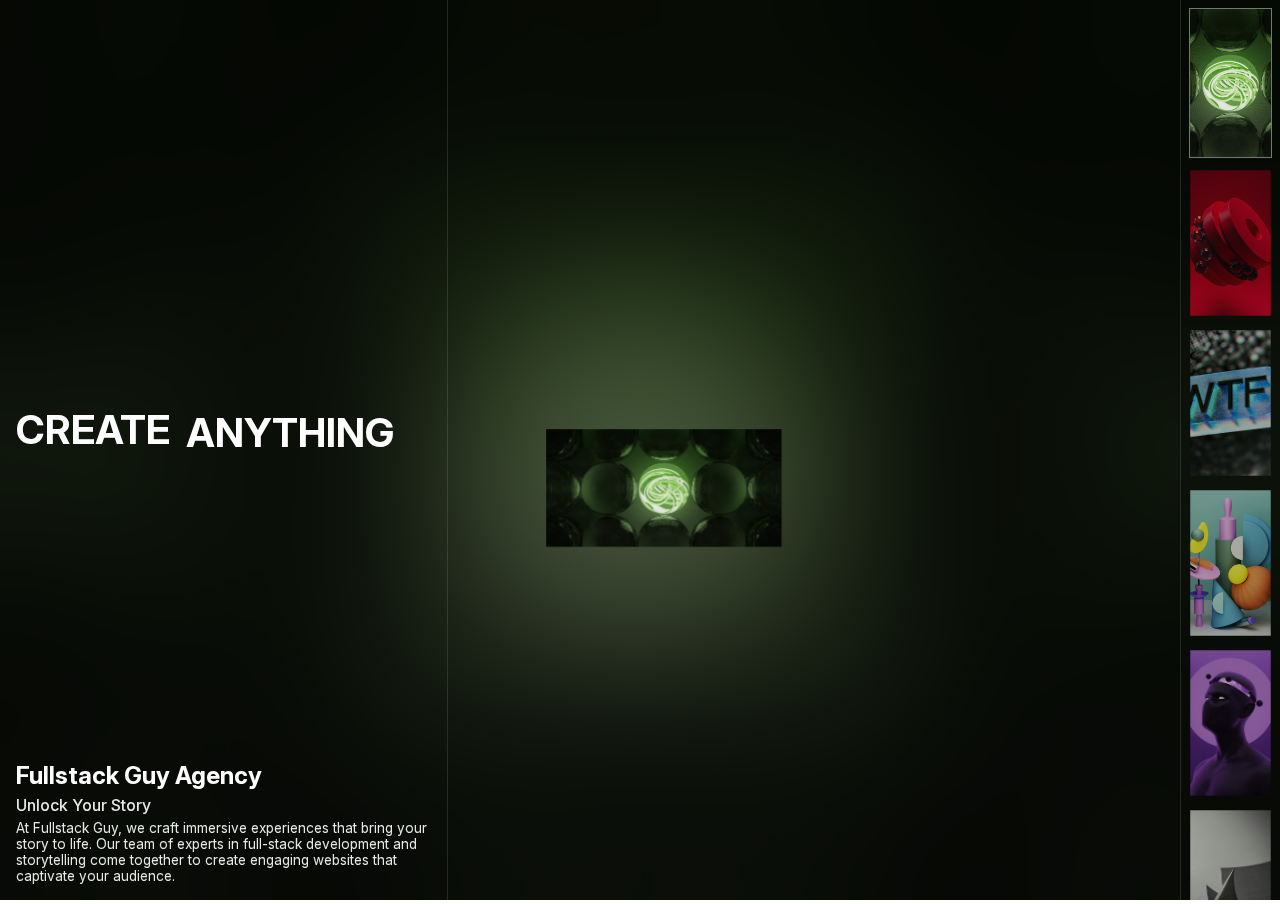
<file: index.html>
<!DOCTYPE html>
<html lang="en">
  <head>
    <meta charset="UTF-8" />
    <meta name="viewport" content="width=device-width, initial-scale=1.0" />
    <title>Smooth Gallery</title>
    <link rel="stylesheet" href="style.css" />
  </head>
  <body>
    <main>
      <section class="overlay">
        <div class="blury"></div>
        <div class="img">
          <img src="./public/img1.jpg" alt="" />
        </div>
      </section>
      <section class="about-section">
        <div class="copywright">
          <h1>create</h1>
          <div class="hover-spedo">
            <div class="spedo">
              <h1>anything</h1>
              <h1>anything</h1>
              <h1>anything</h1>
              <h1>anything</h1>
              <h1>anything</h1>
              <h1>anything</h1>
              <h1>anything</h1>
              <h1>anything</h1>
              <h1>anything</h1>
              <h1>anything</h1>
              <h1>anything</h1>
            </div>
          </div>
        </div>
        <div class="about-text">
          <h2>Fullstack Guy Agency</h2>
          <p>Unlock Your Story</p>
          <p>
            At Fullstack Guy, we craft immersive experiences that bring your
            story to life. Our team of experts in full-stack development and
            storytelling come together to create engaging websites that
            captivate your audience.
          </p>
        </div>
      </section>
      <section class="info-section">
        <div class="heading">
        </div>
        <div class="para">
        </div>
        <div class="credits">
        </div>
        <div class="info-img">
          <!-- <img src="./public/img1.jpg" alt="" srcset=""> -->
        </div>
      </section>
      <section class="gallery-section">
      </section>
      <section class="gallery-section-mobile">
        <div class="img">
          <img src="./public/img2.jpg" alt="">
        </div>
        <div class="img">
          <img src="./public/img2.jpg" alt="">
        </div>
        <div class="img">
          <img src="./public/img2.jpg" alt="">
        </div>
        <div class="img">
          <img src="./public/img2.jpg" alt="">
        </div>
        <div class="img">
          <img src="./public/img2.jpg" alt="">
        </div>
        <div class="img">
          <img src="./public/img2.jpg" alt="">
        </div>
      </section>
    </main>
    <!-- Scroll Trigeer -->
    <script src="./modules/ScrollTrigger.js"></script>
    <!-- integrity="sha512-onMTRKJBKz8M1TnqqDuGBlowlH0ohFzMXYRNebz+yOcc5TQr/zAKsthzhuv0hiyUKEiQEQXEynnXCvNTOk50dg==" crossorigin="anonymous" referrerpolicy="no-referrer" -->
    <!-- integrity="sha512-7eHRwcbYkK4d9g/6tD/mhkf++eoTHwpNM9woBxtPUBWm67zeAfFC+HrdoE2GanKeocly/VxeLvIqwvCdk7qScg==" crossorigin="anonymous" referrerpolicy="no-referrer" -->
    <!-- gsap  -->
    <script src="./modules/Gsap.js"></script>
    <!-- lenis -->
    <script src="./modules/Lenis.js"></script>
    <!-- main js file  -->

    <script type="module" src="./script.js"></script>
  </body>
</html>
</file>
<file: style.css>
* {
  padding: 0;
  margin: 0;
  box-sizing: border-box;
}
html,
body {
  width: 100%;
}

html {
  overflow: hidden;
  height: 100%;
}

body {
  height: 100%;
  overflow: auto;
}

@font-face {
  font-family: "inter";
  src: url(./public/fonts/InterVariable.ttf);
}

::-webkit-scrollbar {
  display: none;
}

main {
  height: 100vh;
  width: 100%;
}

main {
  display: flex;
  justify-content: flex-start;
  align-items: center;
  * {
    z-index: 5;
    position: relative;
    color: white;
  }
  .overlay {
    user-select: none;
    z-index: 2;
    .img {
      filter: brightness(20%);
      z-index: 2;
      img {
        user-select: none;
        pointer-events: none;
        object-position: cetner center;
      }
    }
  }
}

img {
  width: 100%;
  height: 100%;
  object-fit: cover;
}

.overlay {
  z-index: 2;
  width: 100%;
  height: 100%;
  position: absolute;
  top: 0;
  left: 0;
  .blury {
    width: 100%;
    height: 100%;
    position: absolute;
    top: 0;
    left: 0;
    backdrop-filter: blur(80px);
  }
  .img {
    width: 100%;
    height: 100%;
  }
}
.about-section {
  width: 35%;
  height: 100%;
  border-right: 1.4px solid #b9b9b929;
  display: flex;
  flex-direction: column;
  justify-content: flex-end;
  align-items: center;
  padding-inline: 1rem;
  .copywright {
    width: 100%;
    display: flex;
    gap: 1rem;
    cursor: pointer;
    h1 {
      font-family: "inter";
      text-transform: uppercase;
      font-size: 2.5rem;
      line-height: 2.5rem;
      height: 2.5rem;
    }
    .hover-spedo {
      height: 2.5rem;
      overflow: hidden;
      .spedo {
        display: flex;
        flex-direction: column;
        justify-content: center;
        align-items: center;
        width: 100%;
      }
    }
  }
  .about-text {
    height: 50%;
    padding-block: 1rem;
    display: flex;
    flex-direction: column;
    justify-content: flex-end;
    align-items: flex-start;
    font-family: "inter";
    h2 {
      font-size: 1.5rem;
    }
    p {
      font-size: 0.85rem;
      opacity: 0.9;
      margin-top: 5px;
      &:nth-child(2) {
        font-size: 1rem;
        font-weight: 500;
      }
    }
  }
}

.info-section {
  flex: 2;
  height: 100%;
  padding: 2rem 1rem;
  font-family: "inter";
  position: relative;
  .heading  {
    /* min-height: 100px; */
    display: flex;
    flex-direction: column;
    justify-content: flex-start;
    align-items: flex-start;
    .item {
      overflow: hidden;
      height: 2.5rem;
      display: flex;
      justify-content: flex-start;
      align-items: center;
      gap: 10px;
    }
    overflow: hidden;
  }
  h1 {
    font-size: 2.5rem;
    text-transform: uppercase;
  }
  p {
    font-size: 1.1rem;
    font-weight: 700;
    letter-spacing: 1px;
    color: rgb(211, 211, 211);
    line-height: 1rem;
  }
  .para {
    padding-top: 1rem;
    display: flex;
    flex-direction: column;
    justify-content: flex-start;
    align-items: flex-start;
    gap: 2px;
    overflow: hidden;
    .item {
      overflow: hidden;
      display: flex;
      justify-content: flex-start;
      align-items: center;
      height: 1.3rem;
    }
  }
  .credit-para {
    text-transform: capitalize;
  }
  .credits {
    margin-top: 1.35rem;
    display: flex;
    flex-direction: column;
    justify-content: flex-start;
    align-items: flex-start;
    gap: 0.35rem;
    .item {
      height: 1.3rem;
      overflow: hidden;
    }
  }
  .info-img {
    margin-top: 1rem;
    width: 400px;
    height: 200px;
    overflow: hidden;
    img {
      object-position: center center;
    }
  }
}
.gallery-section {
  width: 100px;
  height: 100%;
  border-left: 1px solid #b9b9b929;
  display: flex;
  flex-direction: column;
  justify-content: flex-start;
  align-items: center;
  padding: 0.5rem 0.5rem;
  gap: 10px;
  overflow: auto;
  overscroll-behavior: contain;
  backdrop-filter: blur(80px);
  .img {
    height: 150px;
    flex-shrink: 0;
    cursor: pointer;
    opacity: 0.7;
    scale: 0.97;
    transition: all 0.2s ease;
    &.selected {
      opacity: 1;
      scale: 1;
      border: 1px solid rgba(255, 255, 255, 0.45);
    }
    img {

        user-select: none;
        pointer-events: none;
    }
  }
}

.gallery-section-mobile {
  display: none;
}


/* Responsive  */

@media (max-width:1100px) and (min-width:830px) {
  .copywright {
    gap:10px;
    h1 {
      font-size: 1.5rem!important;
      line-height: 1.5rem!important;
    }
    .hover-spedo {
      height: 1.5rem!important;
      .spedo {
        gap: 0;
      }
    }
  }
  .about-section {
    width: 300px!important;
  }
}
@media (max-width:830px) and (min-width:650px) {
  .copywright {
    gap:10px;
    h1 {
      font-size: 1.4rem!important;
      line-height: 1.4rem!important;
    }
  }
  .about-section {
    display: none!important;
  }
}

@media (max-width:650px) and (min-width:450px) {
  .gallery-section {
    display: none;
  }
  .about-section {
    display: none!important;
  }
  .info-section {
    padding-left:2rem;
    .heading {
      h1 {
        font-size: 2.5rem;
      }
    }
    .para {
      p {
        font-size: 1rem;
        line-height: 1.1rem;
      }
    }
    .credits {
      gap:4px;
      .item {
        height: 1rem;
        p {
          font-size: .8rem!important;
          line-height: .8rem!important;
        }
      }
    }
    .info-img {
      /* transform: translateY(-130px)!important; */
      width: 300px;
      height: 150px;
    }
  }
  .gallery-section-mobile {
    width: 100%;
    height: 80px;
    display: flex;
    justify-content: flex-start;
    align-items: center;
    padding-inline: 10px;
    gap: 10px;
    position: absolute;
    bottom: 20px;
    left: 0;
    overflow-x: auto;
    overflow-y: hidden;
    overscroll-behavior: contain;
    white-space: nowrap;
    .img {
      width: 150px;
      height: 100%;
      flex-shrink: 0;
      opacity: .9;
      &.selected {
        opacity: 1;
        scale: 1;
        border: 1px solid rgba(255, 255, 255, 0.45);
      }
      img {
        user-select: none;
        pointer-events: none;
      }
    }
  }
}

@media (max-width:450px) {
  .gallery-section {
    display: none;
  }
  .about-section {
    display: none!important;
  }
  .info-section {
    padding-left:1rem;
    .heading {
      h1 {
        font-size: 1.7rem;
      }
    }
    .para {
      p {
        font-size: .75rem;
        line-height: .9rem;
        width: 95%;
        letter-spacing: 1px;
      }
    }
    .credits {
      gap:4px;
      .item {
        height: 1rem;
        p {
          font-size: .8rem!important;
          line-height: .8rem!important;
        }
      }
    }
    .info-img {
      overflow: hidden;
      width: 90%;
      height: 150px;
      max-width: 350px;
    }
  }
  .gallery-section-mobile {
    width: 100%;
    height: 120px;
    display: flex;
    justify-content: flex-start;
    align-items: center;
    padding-inline: 10px;
    gap: 10px;
    position: absolute;
    bottom: 0;
    left: 0;
    overflow-x: auto;
    overflow-y: hidden;
    overscroll-behavior: contain;
    white-space: nowrap;
    backdrop-filter: blur(80px);
    border-top: 1px solid #ffffff73;
    .img {
      width: 200px;
      height: 100px;
      flex-shrink: 0;
      overflow: hidden;
      &.selected{
        border: 1px solid #ffffff73;
      }
      img {
        height: 100%;
        width: 100%;
        user-select: none;
        pointer-events: none;
      }
    }
  }
}


/* lenis */
/* html.lenis,
html.lenis body {
  height: auto;
}

.lenis.lenis-smooth {
  scroll-behavior: auto !important;
}

.lenis.lenis-smooth [data-lenis-prevent] {
  overscroll-behavior: contain;
}

.lenis.lenis-stopped {
  overflow: hidden;
}

.lenis.lenis-smooth iframe {
  pointer-events: none;
} */
</file>
